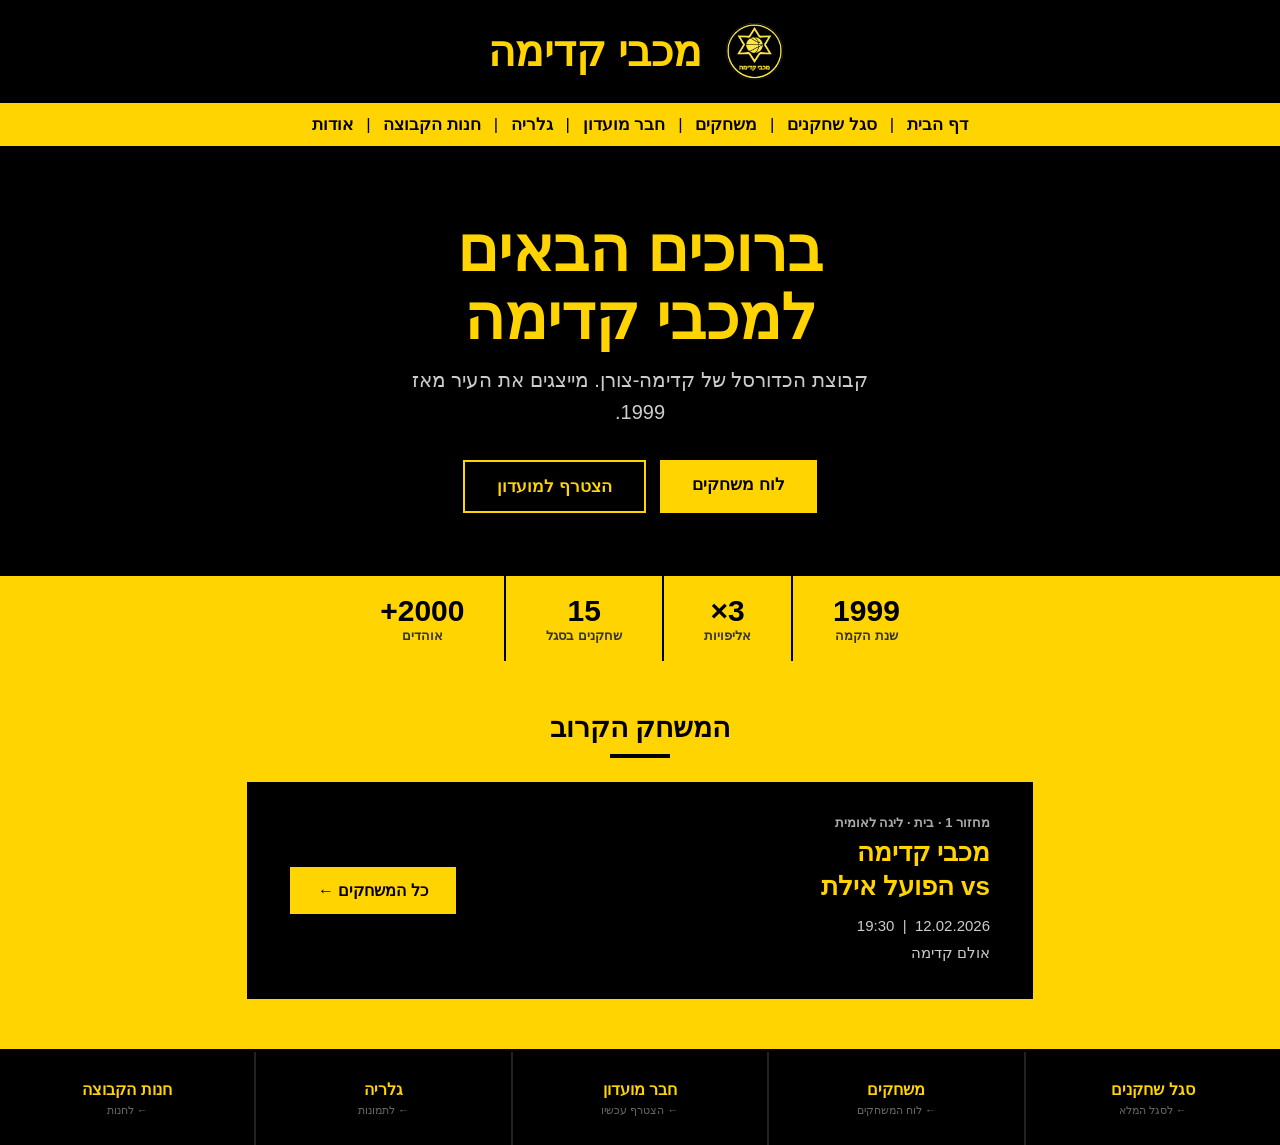
<file: index.html>
<!DOCTYPE html>
<html lang="he" dir="rtl">
<head>
    <meta charset="UTF-8">
    <title>מכבי קדימה</title>
    <link rel="stylesheet" href="style.css">
</head>
<body>

<div class="header">
    <img src="pictures/logo.png" class="logo" alt="לוגו מכבי קדימה">
    <span class="title">מכבי קדימה</span>
</div>

<div class="menu">
    <a href="index.html">דף הבית</a> |
    <a href="segel_players.html">סגל שחקנים</a> |
    <a href="fixtures.html">משחקים</a> |
    <a href="membership.html">חבר מועדון</a> |
    <a href="gallery.html">גלריה</a> |
    <a href="shop.html">חנות הקבוצה</a> |
    <a href="about.html" target="_self">אודות</a>
</div>

<main>

    <div class="home-hero">
        <h1>ברוכים הבאים<br>למכבי קדימה</h1>
        <p>קבוצת הכדורסל של קדימה-צורן. מייצגים את העיר מאז 1999.</p>
        <div class="cta-btns">
            <a href="fixtures.html" class="btn-primary">לוח משחקים</a>
            <a href="membership.html" class="btn-secondary">הצטרף למועדון</a>
        </div>
    </div>

    <div class="stats-bar">
        <div class="stat-item">
            <div class="n">1999</div>
            <div class="l">שנת הקמה</div>
        </div>
        <div class="stat-item">
            <div class="n">3×</div>
            <div class="l">אליפויות</div>
        </div>
        <div class="stat-item">
            <div class="n">15</div>
            <div class="l">שחקנים בסגל</div>
        </div>
        <div class="stat-item">
            <div class="n">2000+</div>
            <div class="l">אוהדים</div>
        </div>
    </div>

    <div class="section-title">המשחק הקרוב</div>

    <div class="next-match-wrap">
        <div>
            <div class="label">מחזור 1 · בית · ליגה לאומית</div>
            <div class="teams-big">מכבי קדימה<br>vs הפועל אילת</div>
            <div class="meta">
                12.02.2026 &nbsp;|&nbsp; 19:30<br>
                אולם קדימה
            </div>
        </div>
        <a href="fixtures.html" class="ticket-btn">כל המשחקים ←</a>
    </div>

</main>
<div class="quick-links">
    <a href="segel_players.html" class="qlink">סגל שחקנים<span class="qlink-arrow">← לסגל המלא</span></a>
    <a href="fixtures.html" class="qlink">משחקים<span class="qlink-arrow">← לוח המשחקים</span></a>
    <a href="membership.html" class="qlink">חבר מועדון<span class="qlink-arrow">← הצטרף עכשיו</span></a>
    <a href="gallery.html" class="qlink">גלריה<span class="qlink-arrow">← לתמונות</span></a>
    <a href="shop.html" class="qlink">חנות הקבוצה<span class="qlink-arrow">← לחנות</span></a>
</div>

</body>
</html>
</file>
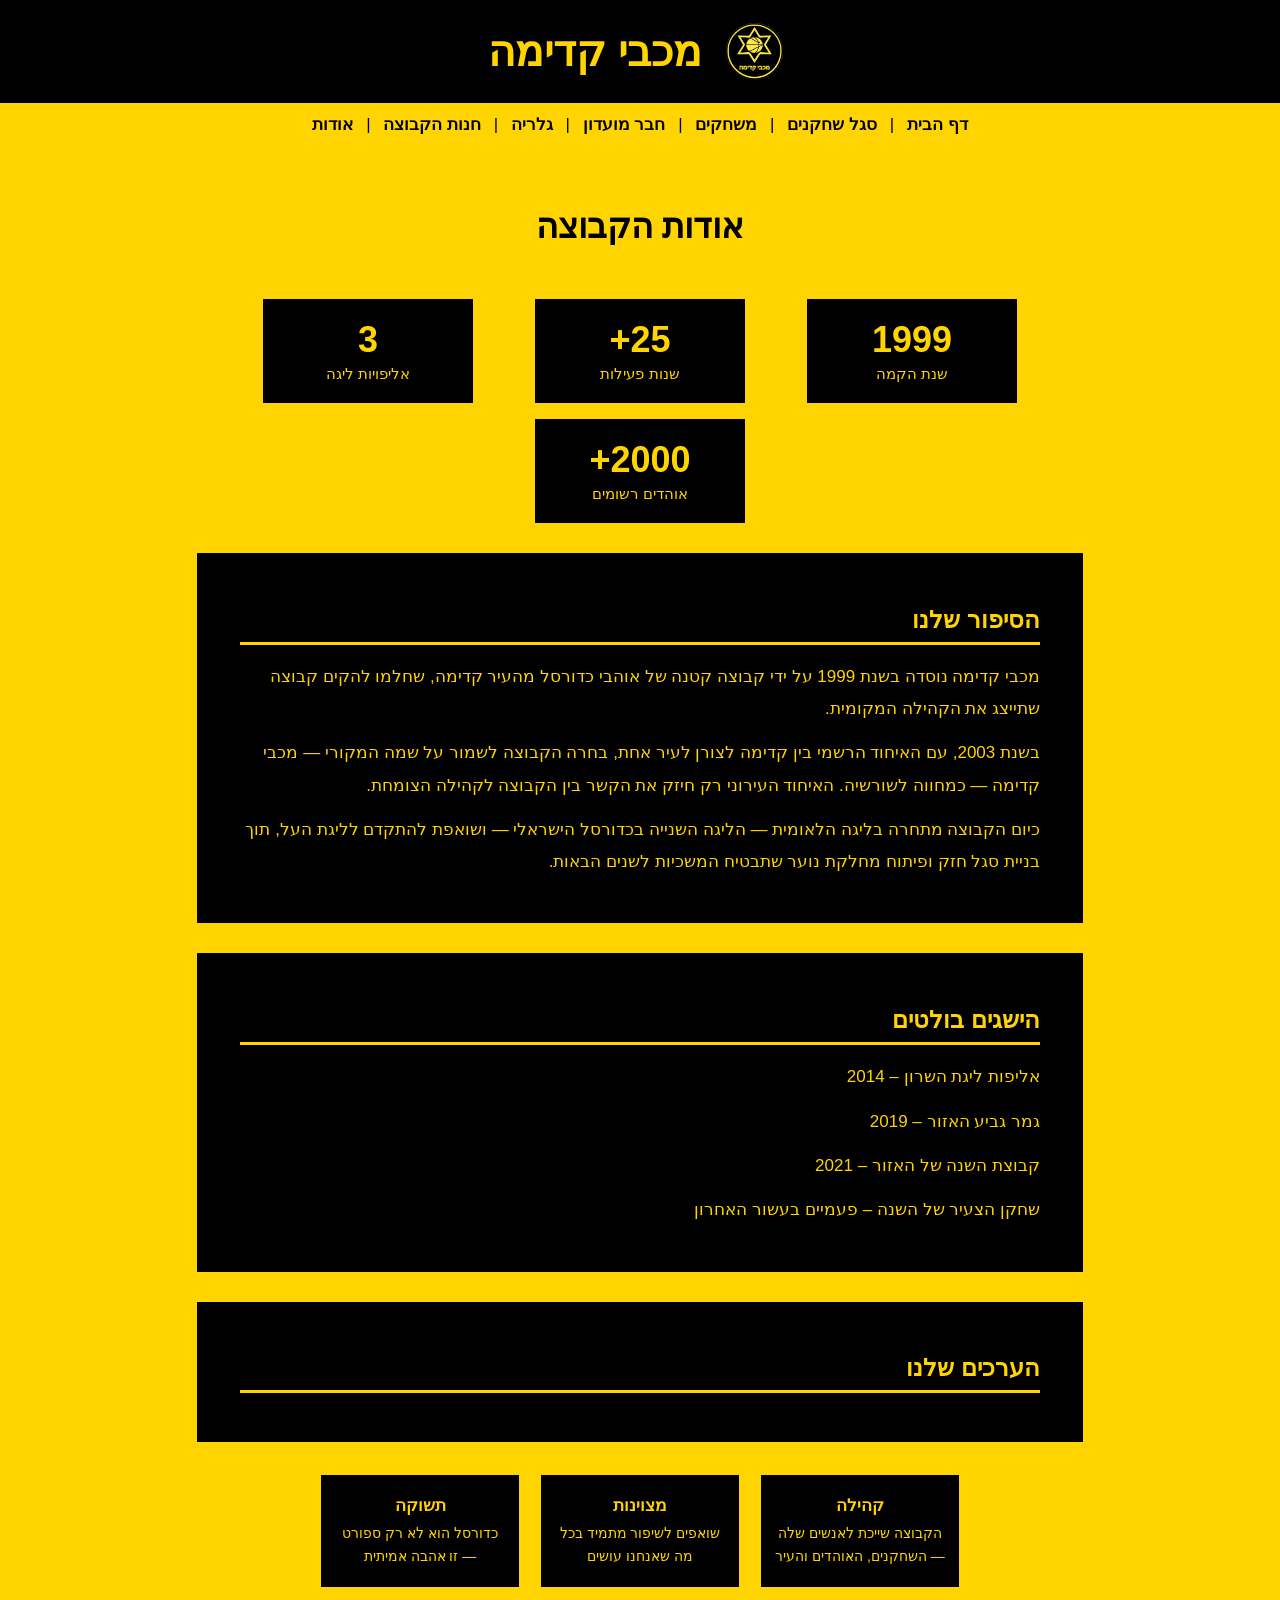
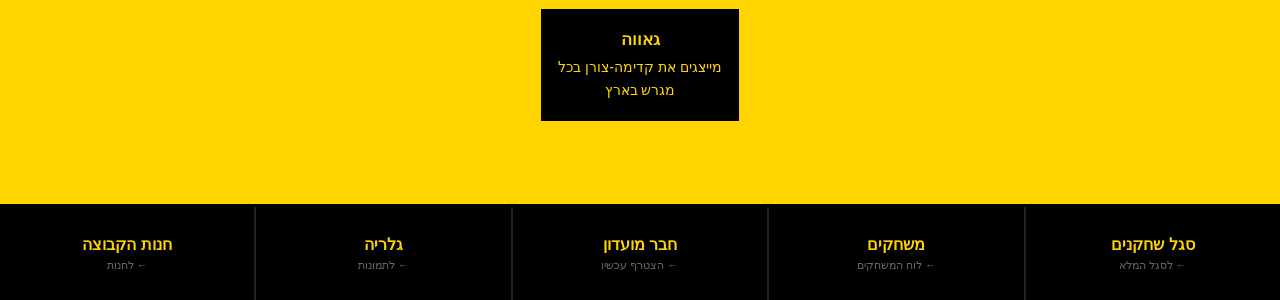
<file: about.html>
<!DOCTYPE html>
<html lang="he" dir="rtl">
<head>
    <meta charset="UTF-8">
    <title>מכבי קדימה - אודות</title>
    <link rel="stylesheet" href="style.css">
    <style>
        .about-wrap { background:#ffd400; padding:30px 0 40px; }
    </style>
</head>
<body>

<div class="header">
    <img src="pictures/logo.png" class="logo" alt="לוגו מכבי קדימה">
    <span class="title">מכבי קדימה</span>
</div>

<div class="menu">
    <a href="index.html">דף הבית</a> |
    <a href="segel_players.html">סגל שחקנים</a> |
    <a href="fixtures.html">משחקים</a> |
    <a href="membership.html">חבר מועדון</a> |
    <a href="gallery.html">גלריה</a> |
    <a href="shop.html">חנות הקבוצה</a> |
    <a href="about.html" target="_self">אודות</a>
</div>

<main>

    <div class="about-wrap">

        <h1 class="hero">אודות הקבוצה</h1>

        <div class="stats">
            <div class="stat"><div class="stat-num">1999</div><div class="stat-label">שנת הקמה</div></div>
            <div class="stat"><div class="stat-num">25+</div><div class="stat-label">שנות פעילות</div></div>
            <div class="stat"><div class="stat-num">3</div><div class="stat-label">אליפויות ליגה</div></div>
            <div class="stat"><div class="stat-num">2000+</div><div class="stat-label">אוהדים רשומים</div></div>
        </div>

        <div class="about-section">
            <h2>הסיפור שלנו</h2>
            <p>מכבי קדימה נוסדה בשנת 1999 על ידי קבוצה קטנה של אוהבי כדורסל מהעיר קדימה, שחלמו להקים קבוצה שתייצג את הקהילה המקומית.</p>
            <p>בשנת 2003, עם האיחוד הרשמי בין קדימה לצורן לעיר אחת, בחרה הקבוצה לשמור על שמה המקורי — מכבי קדימה — כמחווה לשורשיה. האיחוד העירוני רק חיזק את הקשר בין הקבוצה לקהילה הצומחת.</p>
            <p>כיום הקבוצה מתחרה בליגה הלאומית — הליגה השנייה בכדורסל הישראלי — ושואפת להתקדם לליגת העל, תוך בניית סגל חזק ופיתוח מחלקת נוער שתבטיח המשכיות לשנים הבאות.</p>
        </div>

        <div class="about-section">
            <h2>הישגים בולטים</h2>
            <p> אליפות ליגת השרון – 2014</p>
            <p> גמר גביע האזור – 2019</p>
            <p> קבוצת השנה של האזור – 2021</p>
            <p> שחקן הצעיר של השנה – פעמיים בעשור האחרון</p>
        </div>

        <div class="about-section">
            <h2>הערכים שלנו</h2>
        </div>

        <div class="values">
            <div class="value">
                <div class="value-title">קהילה</div>
                <div class="value-text">הקבוצה שייכת לאנשים שלה — השחקנים, האוהדים והעיר</div>
            </div>
            <div class="value">
                <div class="value-title">מצוינות</div>
                <div class="value-text">שואפים לשיפור מתמיד בכל מה שאנחנו עושים</div>
            </div>
            <div class="value">
                <div class="value-title">תשוקה</div>
                <div class="value-text">כדורסל הוא לא רק ספורט — זו אהבה אמיתית</div>
            </div>
            <div class="value">
                <div class="value-title">גאווה</div>
                <div class="value-text">מייצגים את קדימה-צורן בכל מגרש בארץ</div>
            </div>
        </div>

    </div>

</main>
<div class="quick-links">
    <a href="segel_players.html" class="qlink">סגל שחקנים<span class="qlink-arrow">← לסגל המלא</span></a>
    <a href="fixtures.html" class="qlink">משחקים<span class="qlink-arrow">← לוח המשחקים</span></a>
    <a href="membership.html" class="qlink">חבר מועדון<span class="qlink-arrow">← הצטרף עכשיו</span></a>
    <a href="gallery.html" class="qlink">גלריה<span class="qlink-arrow">← לתמונות</span></a>
    <a href="shop.html" class="qlink">חנות הקבוצה<span class="qlink-arrow">← לחנות</span></a>
</div>

</body>
</html>
</file>
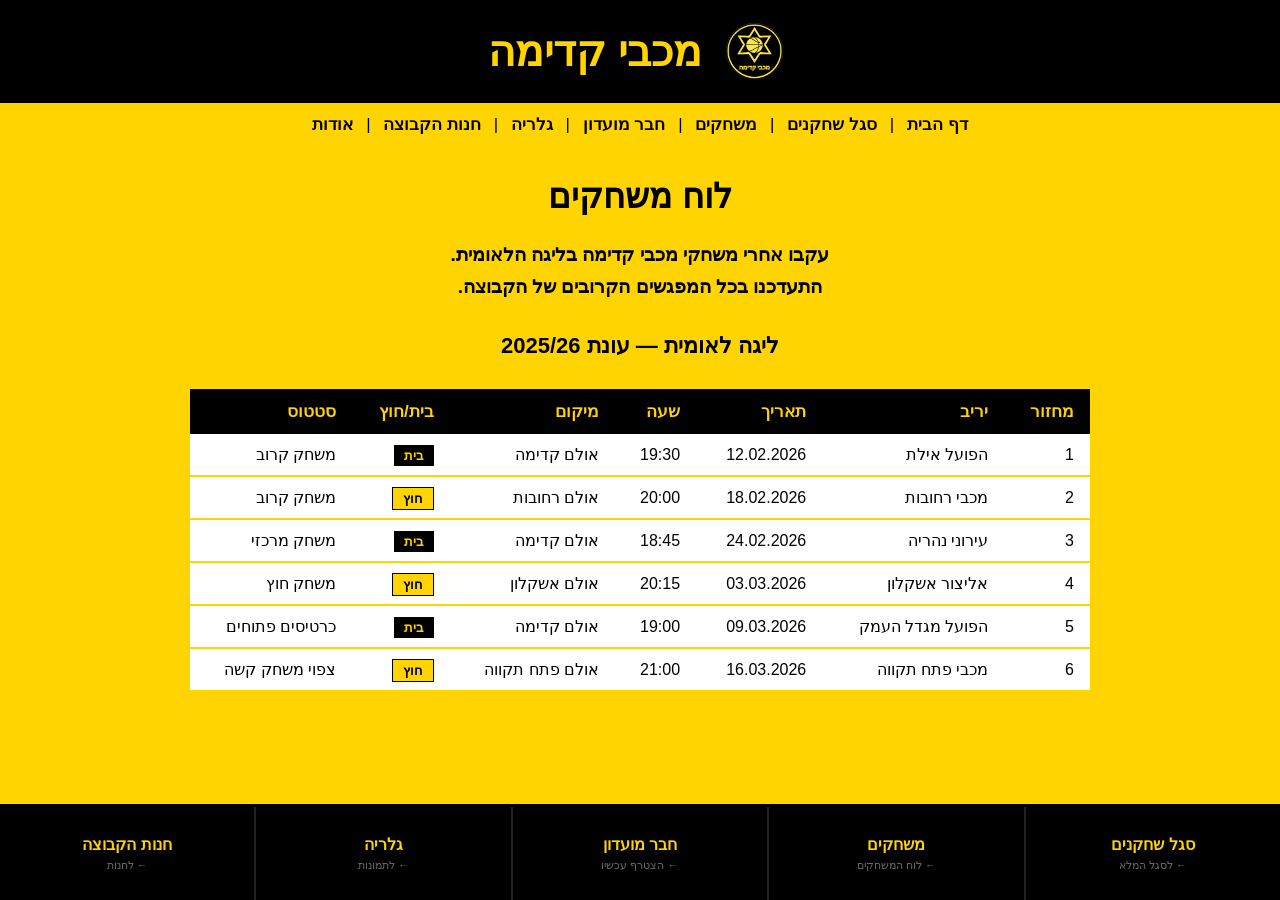
<file: fixtures.html>
<!DOCTYPE html>
<html lang="he" dir="rtl">
<head>
    <meta charset="UTF-8">
    <title>מכבי קדימה - משחקים</title>
    <link rel="stylesheet" href="style.css">
    <style>
        .fixtures-table {
            width: 90%;
            max-width: 900px;
            margin: 30px auto 50px;
            border-collapse: collapse;
            font-size: 16px;
            background: #fff;
        }
        .fixtures-table th {
            background: #000;
            color: #ffd400;
            padding: 12px 16px;
            text-align: right;
            font-size: 17px;
        }
        .fixtures-table td {
            padding: 11px 16px;
            border-bottom: 2px solid #ffd400;
            text-align: right;
        }
        .fixtures-table tr:hover td { background: #fffbe6; }
        .badge-home { background:#000; color:#ffd400; padding:3px 10px; font-weight:bold; font-size:13px; }
        .badge-away { background:#ffd400; color:#000; padding:3px 10px; font-weight:bold; font-size:13px; border:1px solid #000; }
    </style>
</head>
<body>

<div class="header">
    <img src="pictures/logo.png" class="logo" alt="לוגו מכבי קדימה">
    <span class="title">מכבי קדימה</span>
</div>

<div class="menu">
    <a href="index.html">דף הבית</a> |
    <a href="segel_players.html">סגל שחקנים</a> |
    <a href="fixtures.html">משחקים</a> |
    <a href="membership.html">חבר מועדון</a> |
    <a href="gallery.html">גלריה</a> |
    <a href="shop.html">חנות הקבוצה</a> |
    <a href="about.html" target="_self">אודות</a>
</div>

<main>

    <h1 class="hero">לוח משחקים</h1>

    <p class="subtext">
        עקבו אחרי משחקי מכבי קדימה בליגה הלאומית.<br>
        התעדכנו בכל המפגשים הקרובים של הקבוצה.
    </p>

    <h2 style="text-align:center; margin-top:30px; font-size:22px;">ליגה לאומית — עונת 2025/26</h2>

    <table class="fixtures-table">
        <tr>
            <th>מחזור</th>
            <th>יריב</th>
            <th>תאריך</th>
            <th>שעה</th>
            <th>מיקום</th>
            <th>בית/חוץ</th>
            <th>סטטוס</th>
        </tr>
        <tr>
            <td>1</td>
            <td>הפועל אילת</td>
            <td>12.02.2026</td>
            <td>19:30</td>
            <td>אולם קדימה</td>
            <td><span class="badge-home">בית</span></td>
            <td>משחק קרוב</td>
        </tr>
        <tr>
            <td>2</td>
            <td>מכבי רחובות</td>
            <td>18.02.2026</td>
            <td>20:00</td>
            <td>אולם רחובות</td>
            <td><span class="badge-away">חוץ</span></td>
            <td>משחק קרוב</td>
        </tr>
        <tr>
            <td>3</td>
            <td>עירוני נהריה</td>
            <td>24.02.2026</td>
            <td>18:45</td>
            <td>אולם קדימה</td>
            <td><span class="badge-home">בית</span></td>
            <td>משחק מרכזי</td>
        </tr>
        <tr>
            <td>4</td>
            <td>אליצור אשקלון</td>
            <td>03.03.2026</td>
            <td>20:15</td>
            <td>אולם אשקלון</td>
            <td><span class="badge-away">חוץ</span></td>
            <td>משחק חוץ</td>
        </tr>
        <tr>
            <td>5</td>
            <td>הפועל מגדל העמק</td>
            <td>09.03.2026</td>
            <td>19:00</td>
            <td>אולם קדימה</td>
            <td><span class="badge-home">בית</span></td>
            <td>כרטיסים פתוחים</td>
        </tr>
        <tr>
            <td>6</td>
            <td>מכבי פתח תקווה</td>
            <td>16.03.2026</td>
            <td>21:00</td>
            <td>אולם פתח תקווה</td>
            <td><span class="badge-away">חוץ</span></td>
            <td>צפוי משחק קשה</td>
        </tr>
    </table>

</main>
<div class="quick-links">
    <a href="segel_players.html" class="qlink">סגל שחקנים<span class="qlink-arrow">← לסגל המלא</span></a>
    <a href="fixtures.html" class="qlink">משחקים<span class="qlink-arrow">← לוח המשחקים</span></a>
    <a href="membership.html" class="qlink">חבר מועדון<span class="qlink-arrow">← הצטרף עכשיו</span></a>
    <a href="gallery.html" class="qlink">גלריה<span class="qlink-arrow">← לתמונות</span></a>
    <a href="shop.html" class="qlink">חנות הקבוצה<span class="qlink-arrow">← לחנות</span></a>
</div>

</body>
</html>
</file>
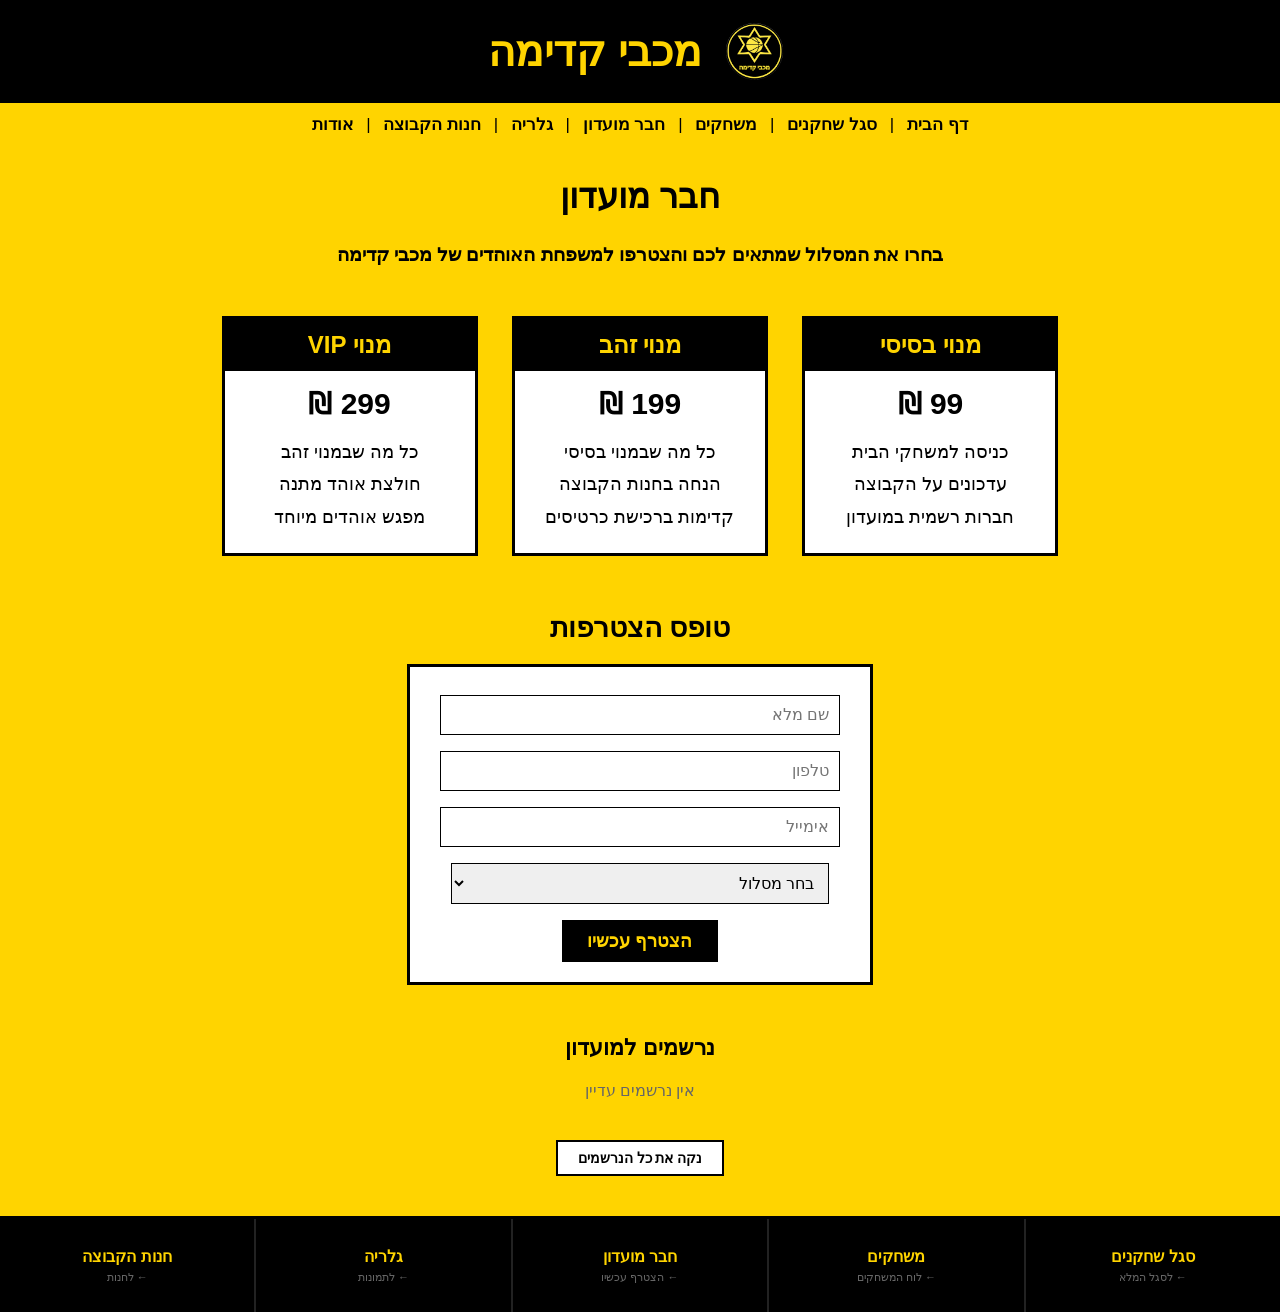
<file: membership.html>
<!DOCTYPE html>
<html lang="he" dir="rtl">
<head>
    <meta charset="UTF-8">
    <title>מכבי קדימה - חבר מועדון</title>
    <link rel="stylesheet" href="style.css">
    <style>
        .members-table {
            width: 90%;
            max-width: 800px;
            margin: 40px auto 20px;
            border-collapse: collapse;
            font-size: 15px;
            background: #fff;
        }
        .members-table th {
            background: #000;
            color: #ffd400;
            padding: 10px 14px;
            text-align: right;
        }
        .members-table td {
            padding: 9px 14px;
            border-bottom: 1px solid #ddd;
            text-align: right;
        }
        .members-table tr:hover td { background: #fffbe6; }
        .members-title {
            text-align: center;
            font-size: 22px;
            font-weight: bold;
            margin-top: 40px;
        }
        .clear-btn {
            display: block;
            margin: 10px auto 40px;
            background: #fff;
            border: 2px solid #000;
            padding: 8px 20px;
            font-size: 14px;
            cursor: pointer;
            font-weight: bold;
        }
        .clear-btn:hover { background: #ffd400; }
        .no-members {
            text-align: center;
            font-size: 16px;
            color: #666;
            margin: 20px 0 40px;
        }
    </style>
</head>
<body>

<div class="header">
    <img src="pictures/logo.png" class="logo" alt="לוגו מכבי קדימה">
    <span class="title">מכבי קדימה</span>
</div>

<div class="menu">
    <a href="index.html">דף הבית</a> |
    <a href="segel_players.html">סגל שחקנים</a> |
    <a href="fixtures.html">משחקים</a> |
    <a href="membership.html">חבר מועדון</a> |
    <a href="gallery.html">גלריה</a> |
    <a href="shop.html">חנות הקבוצה</a> |
    <a href="about.html" target="_self">אודות</a>
</div>

<main>

    <h1 class="hero">חבר מועדון</h1>

    <p class="subtext">
        בחרו את המסלול שמתאים לכם והצטרפו למשפחת האוהדים של מכבי קדימה
    </p>

    <div class="plans">
        <div class="plan">
            <div class="plan-title">מנוי בסיסי</div>
            <div class="plan-price">99 ₪</div>
            <div class="plan-text">
                כניסה למשחקי הבית<br>
                עדכונים על הקבוצה<br>
                חברות רשמית במועדון
            </div>
        </div>
        <div class="plan">
            <div class="plan-title">מנוי זהב</div>
            <div class="plan-price">199 ₪</div>
            <div class="plan-text">
                כל מה שבמנוי בסיסי<br>
                הנחה בחנות הקבוצה<br>
                קדימות ברכישת כרטיסים
            </div>
        </div>
        <div class="plan">
            <div class="plan-title">מנוי VIP</div>
            <div class="plan-price">299 ₪</div>
            <div class="plan-text">
                כל מה שבמנוי זהב<br>
                חולצת אוהד מתנה<br>
                מפגש אוהדים מיוחד
            </div>
        </div>
    </div>

    <div class="form-title">טופס הצטרפות</div>

    <div class="join-form">
        <input type="text" id="fullName" placeholder="שם מלא">
        <input type="number" id="phone" pattern ="[0-9]{3} - [0-9]{7}" placeholder="טלפון"> 
        <input type="text" id="email" placeholder="אימייל">
        <select id="planType">
            <option value="">בחר מסלול</option>
            <option>מנוי בסיסי</option>
            <option>מנוי זהב</option>
            <option>מנוי VIP</option>
        </select>
        <button onclick="joinClub()">הצטרף עכשיו</button>
    </div>

    <div class="members-title">נרשמים למועדון</div>
    <div id="membersArea"></div>
    <button class="clear-btn" onclick="clearMembers()">נקה את כל הנרשמים</button>

    <script>
        function validateEmail(email) {
            var atIndex = email.indexOf("@");
            var dotIndex = email.lastIndexOf(".");
            return atIndex > 0 && dotIndex > atIndex + 1 && dotIndex < email.length - 1;
        }

        function joinClub() {
            var name = document.getElementById("fullName").value;
            var phone = document.getElementById("phone").value;
            var email = document.getElementById("email").value;
            var plan = document.getElementById("planType").value;

            if (!name || !phone || !email || !plan) {
                alert("יש למלא את כל השדות");
                return;
            
            }
            if (!validateEmail(email)) {
                alert("כתובת האימייל אינה תקינה");
                return;
            }
            if (phone.length < 9) {
                alert("מספר הטלפון אינו תקין");
                return;
            }

            var members = getMembers();
            members.push({ name: name, phone: phone, email: email, plan: plan });
            localStorage.setItem("members", JSON.stringify(members));

            alert("תודה " + name + "! נרשמת למסלול " + plan);

            document.getElementById("fullName").value = "";
            document.getElementById("phone").value = "";
            document.getElementById("email").value = "";
            document.getElementById("planType").value = "";

            showMembers();
        }

        function getMembers() {
            var data = localStorage.getItem("members");
            if (data) {
                return JSON.parse(data);
            }
            return [];
        }

        function showMembers() {
            var members = getMembers();
            var area = document.getElementById("membersArea");

            if (members.length === 0) {
                area.innerHTML = '<p class="no-members">אין נרשמים עדיין</p>';
                return;
            }

            var html = '<table class="members-table"><tr><th>#</th><th>שם</th><th>טלפון</th><th>אימייל</th><th>מסלול</th></tr>';
            for (var i = 0; i < members.length; i++) {
                html += '<tr>';
                html += '<td>' + (i + 1) + '</td>';
                html += '<td>' + members[i].name + '</td>';
                html += '<td>' + members[i].phone + '</td>';
                html += '<td>' + members[i].email + '</td>';
                html += '<td>' + members[i].plan + '</td>';
                html += '</tr>';
            }
            html += '</table>';
            area.innerHTML = html;
        }

        function clearMembers() {
            if (confirm("למחוק את כל הנרשמים?")) {
                localStorage.removeItem("members");
                showMembers();
            }
        }

        showMembers();
    </script>

</main>
<div class="quick-links">
    <a href="segel_players.html" class="qlink">סגל שחקנים<span class="qlink-arrow">← לסגל המלא</span></a>
    <a href="fixtures.html" class="qlink">משחקים<span class="qlink-arrow">← לוח המשחקים</span></a>
    <a href="membership.html" class="qlink">חבר מועדון<span class="qlink-arrow">← הצטרף עכשיו</span></a>
    <a href="gallery.html" class="qlink">גלריה<span class="qlink-arrow">← לתמונות</span></a>
    <a href="shop.html" class="qlink">חנות הקבוצה<span class="qlink-arrow">← לחנות</span></a>
</div>

</body>
</html>
</file>
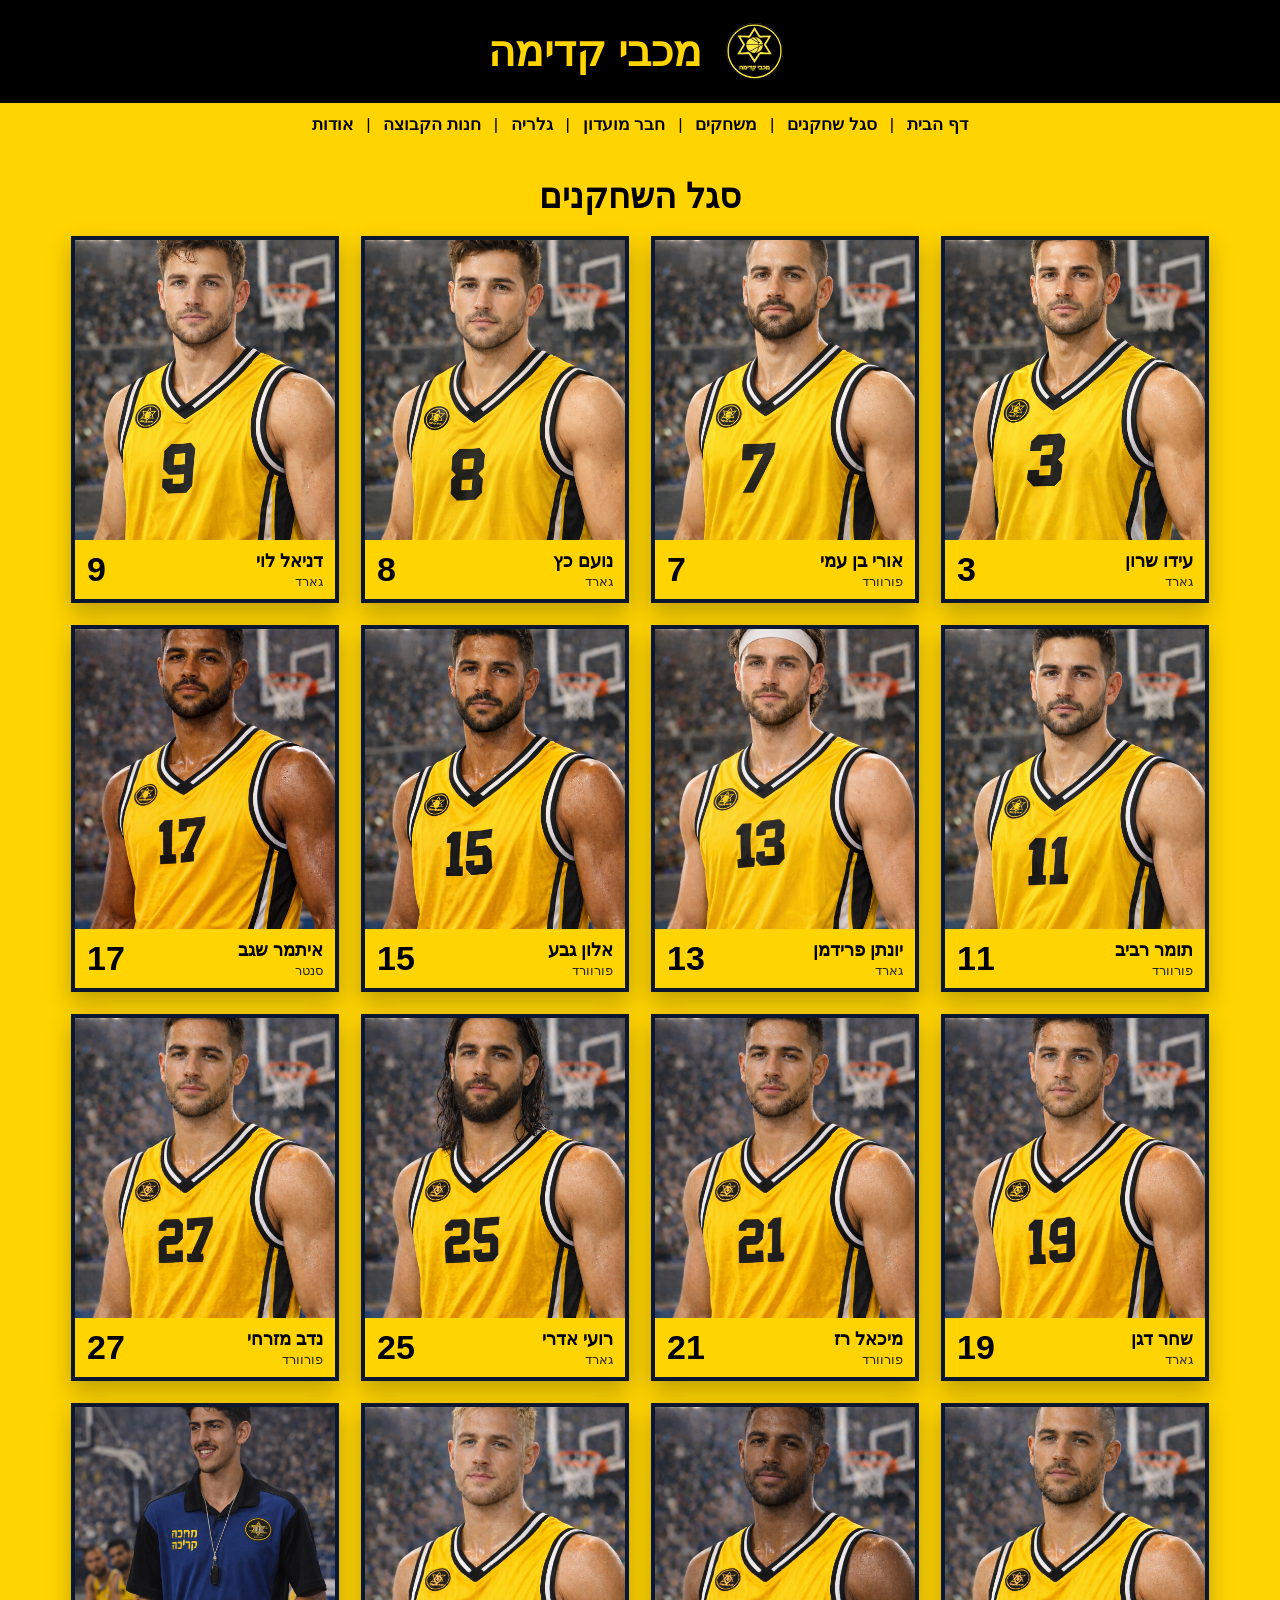
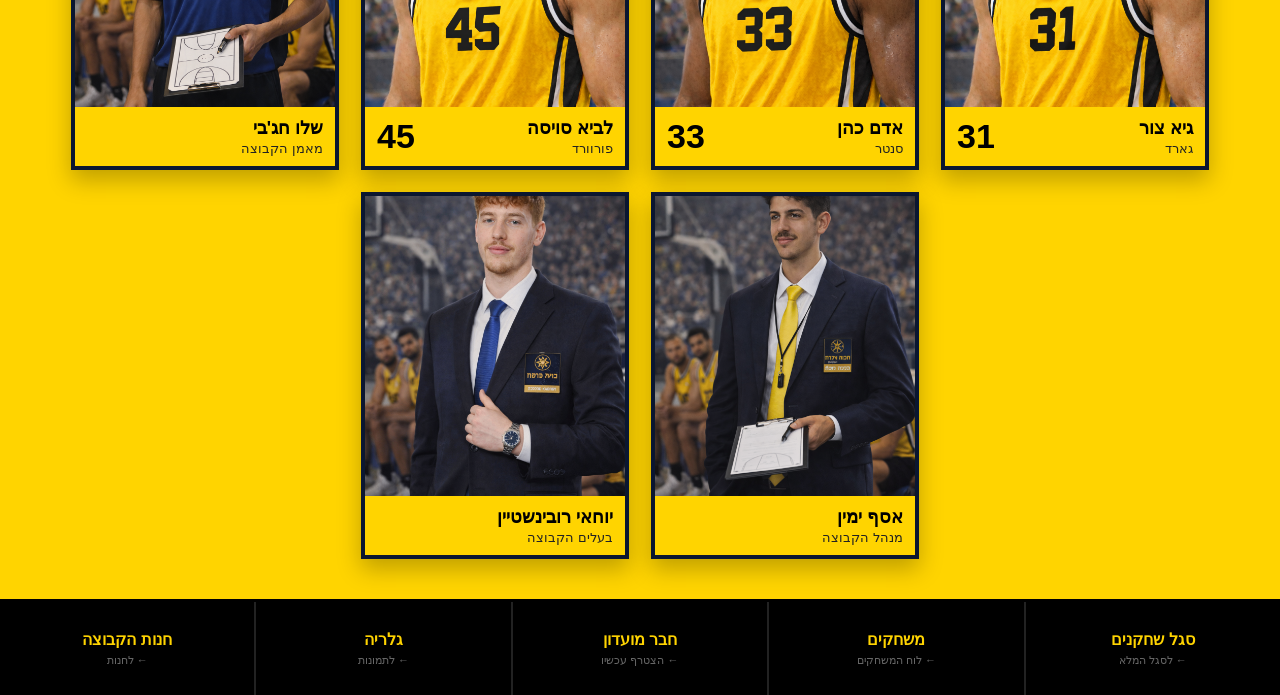
<file: segel_players.html>
<!DOCTYPE html>
<html lang="he" dir="rtl">
<head>
    <meta charset="UTF-8">
    <title>מכבי קדימה - סגל השחקנים</title>
    <link rel="stylesheet" href="style.css">
</head>
<body>

<div class="header">
    <img src="pictures/logo.png" class="logo" alt="לוגו מכבי קדימה">
    <span class="title">מכבי קדימה</span>
</div>

<div class="menu">
    <a href="index.html">דף הבית</a> |
    <a href="segel_players.html">סגל שחקנים</a> |
    <a href="fixtures.html">משחקים</a> |
    <a href="membership.html">חבר מועדון</a> |
    <a href="gallery.html">גלריה</a> |
    <a href="shop.html">חנות הקבוצה</a> |
    <a href="about.html" target="_self">אודות</a>
</div>

<main>

    <div class="hero">סגל השחקנים</div>

    <div class="wrap">
        <div id="players" class="grid"></div>
    </div>

    <script>
        var players = [
            {num:3,  name:"עידו שרון",          pos:"גארד",      img:"players/Ido_Sharon_3.png"},
            {num:7,  name:"אורי בן עמי",         pos:"פורוורד",   img:"players/ori_ben_ami_7.png"},
            {num:8,  name:"נועם כץ",             pos:"גארד",      img:"players/Noam_Katz_8.png"},
            {num:9,  name:"דניאל לוי",           pos:"גארד",      img:"players/daniel_levi_9.png"},
            {num:11, name:"תומר רביב",           pos:"פורוורד",   img:"players/tomer_raviv_11.png"},
            {num:13, name:"יונתן פרידמן",        pos:"גארד",      img:"players/yonatan_fridman_13.png"},
            {num:15, name:"אלון גבע",            pos:"פורוורד",   img:"players/Alon_geva_15.png"},
            {num:17, name:"איתמר שגב",           pos:"סנטר",      img:"players/itamar_segev_17.png"},
            {num:19, name:"שחר דגן",             pos:"גארד",      img:"players/shahar_dagan_19.png"},
            {num:21, name:"מיכאל רז",            pos:"פורוורד",   img:"players/michael_raz_21.png"},
            {num:25, name:"רועי אדרי",           pos:"גארד",      img:"players/roei_edri_25.png"},
            {num:27, name:"נדב מזרחי",           pos:"פורוורד",   img:"players/nadav_mizrahi_27.png"},
            {num:31, name:"גיא צור",             pos:"גארד",      img:"players/guy_tzor_31.png"},
            {num:33, name:"אדם כהן",             pos:"סנטר",      img:"players/adam_cohen_33.png"},
            {num:45, name:"לביא סויסה",          pos:"פורוורד",   img:"players/levie_swisa_45.png"},
            {num:"", name:"שלו חג'בי",           pos:"מאמן הקבוצה", img:"players/shalev_hajbi_manager.png"},
            {num:"", name:"אסף ימין",            pos:"מנהל הקבוצה", img:"players/asaf.png"},
            {num:"", name:"יוחאי רובינשטיין",    pos:"בעלים הקבוצה", img:"players/yohai_ceo_.png"}
            
        ];

        var html = "";
        for (var i = 0; i < players.length; i++) {
            var p = players[i];
            html += '<div class="card">'
                + '<img class="photo" src="' + p.img + '" alt="">'
                + '<div class="bar">'
                + '<div><div class="name">' + p.name + '</div><div class="pos">' + p.pos + '</div></div>'
                + '<div class="num">' + p.num + '</div>'
                + '</div></div>';
        }
        document.getElementById("players").innerHTML = html;
    </script>

</main>
<div class="quick-links">
    <a href="segel_players.html" class="qlink">סגל שחקנים<span class="qlink-arrow">← לסגל המלא</span></a>
    <a href="fixtures.html" class="qlink">משחקים<span class="qlink-arrow">← לוח המשחקים</span></a>
    <a href="membership.html" class="qlink">חבר מועדון<span class="qlink-arrow">← הצטרף עכשיו</span></a>
    <a href="gallery.html" class="qlink">גלריה<span class="qlink-arrow">← לתמונות</span></a>
    <a href="shop.html" class="qlink">חנות הקבוצה<span class="qlink-arrow">← לחנות</span></a>
</div>

</body>
</html>
</file>
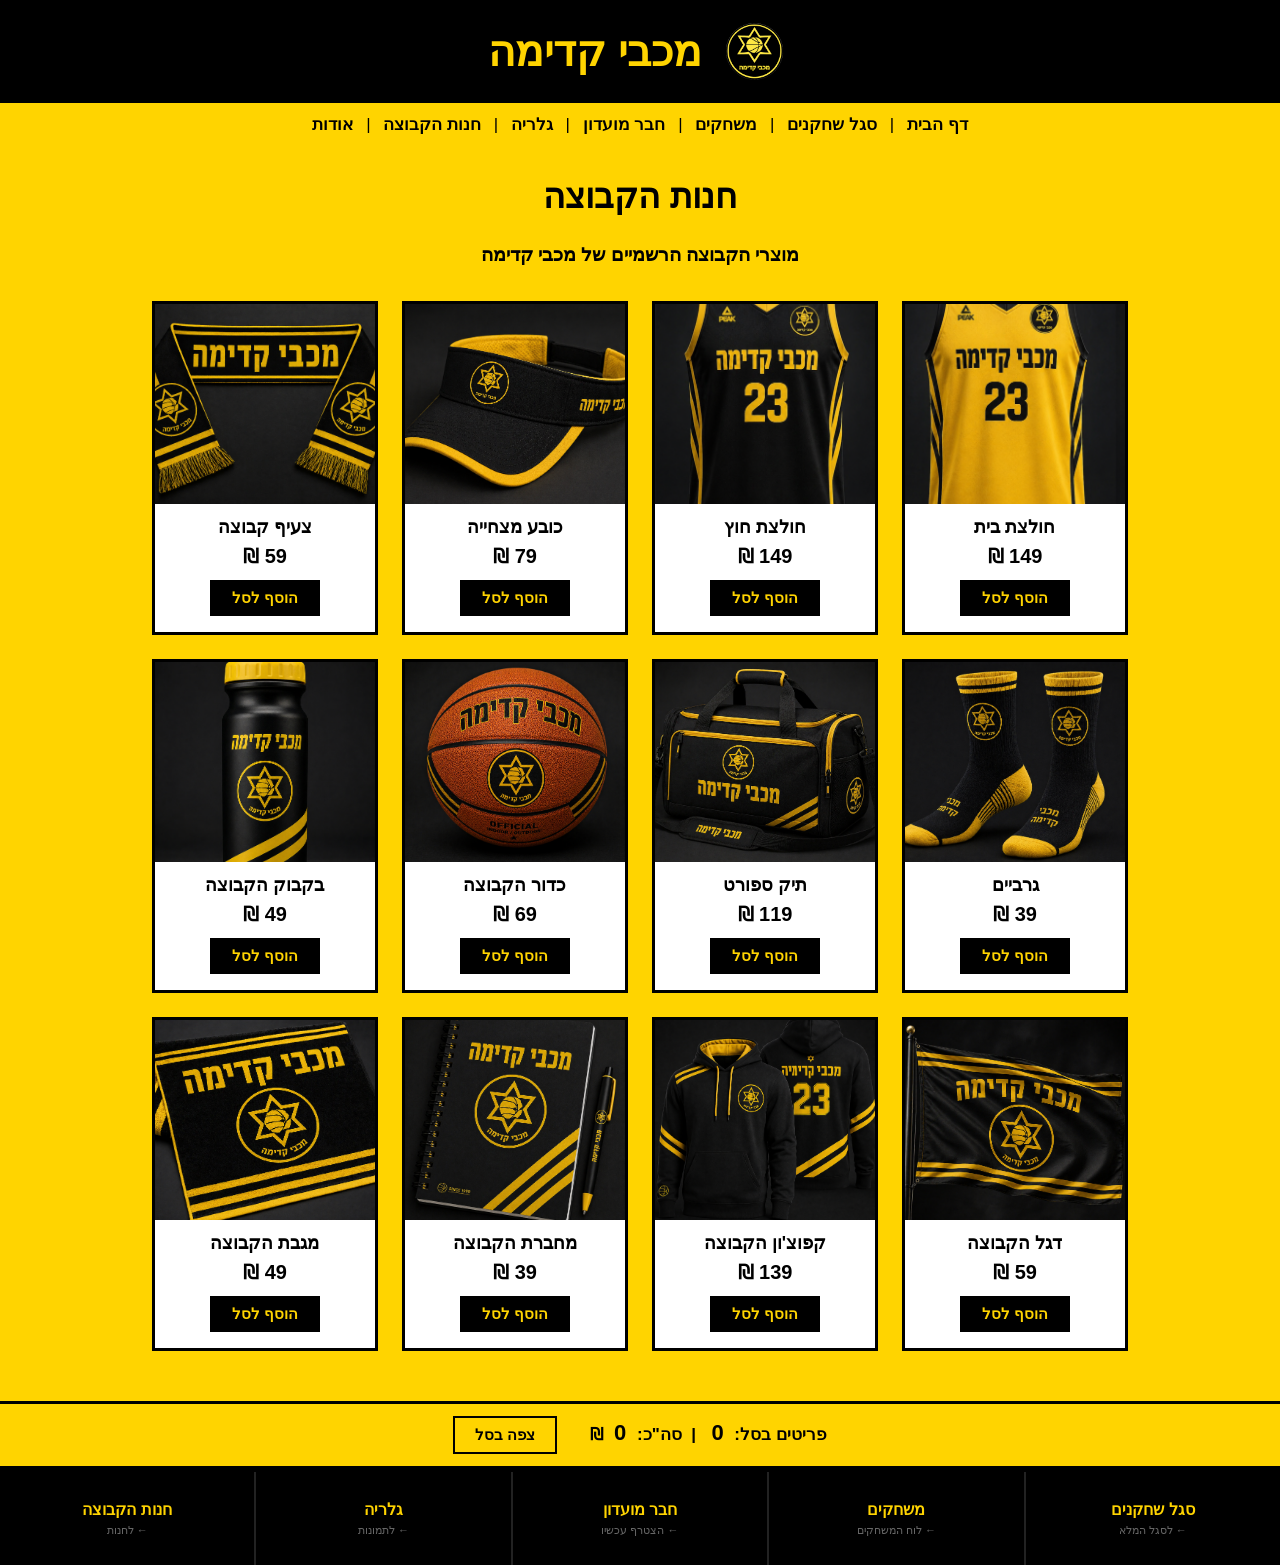
<file: shop.html>
<!DOCTYPE html>
<html lang="he" dir="rtl">
<head>
    <meta charset="UTF-8">
    <title>מכבי קדימה - חנות הקבוצה</title>
    <link rel="stylesheet" href="style.css">
</head>
<body>

<div class="header">
    <img src="pictures/logo.png" class="logo" alt="לוגו מכבי קדימה">
    <span class="title">מכבי קדימה</span>
</div>

<div class="menu">
    <a href="index.html">דף הבית</a> |
    <a href="segel_players.html">סגל שחקנים</a> |
    <a href="fixtures.html">משחקים</a> |
    <a href="membership.html">חבר מועדון</a> |
    <a href="gallery.html">גלריה</a> |
    <a href="shop.html">חנות הקבוצה</a> |
    <a href="about.html" target="_self">אודות</a>
</div>

<main>

    <h1 class="hero">חנות הקבוצה</h1>
    <p class="subtext">מוצרי הקבוצה הרשמיים של מכבי קדימה</p>

    <div class="products" id="products"></div>

    <div class="cart-bar">
         פריטים בסל: <span id="cart-count">0</span>
        &nbsp;|&nbsp; סה"כ: <span id="cart-total">0</span> ₪
        &nbsp;&nbsp;
        <button class="cart-toggle" onclick="toggleCart()">צפה בסל</button>
    </div>

    <div class="cart-summary" id="cart-summary">
        <h3>הסל שלי</h3>
        <div id="cart-items"></div>
        <div class="cart-total" id="cart-total-summary"></div>
        <button class="cart-clear" onclick="clearCart()">רוקן סל</button>
    </div>

    <script>
        var items = [
            {name: "חולצת בית",    price: 149, img: "pictures/shop_home_shirt.png"},
            {name: "חולצת חוץ",    price: 149, img: "pictures/shop_away_shirt.png"},
            {name: "כובע מצחייה",  price:  79, img: "pictures/shop_cap.png"},
            {name: "צעיף קבוצה",   price:  59, img: "pictures/shop_scarf.png"},
            {name: "גרביים",       price:  39, img: "pictures/shop_socks.png"},
            {name: "תיק ספורט",    price: 119, img: "pictures/shop_bag.png"},
            {name: "כדור הקבוצה",    price: 69, img: "pictures/shop_ball.png"},
            {name: "בקבוק הקבוצה",    price: 49, img: "pictures/shop_bottle.png"},
            {name: "דגל הקבוצה",    price: 59, img: "pictures/shop_flag.png"},
            {name: "קפוצ'ון הקבוצה",    price: 139, img: "pictures/shop_hoodie.png"},
            {name: "מחברת הקבוצה",    price: 39, img: "pictures/shop_notebook.png"},
            {name: "מגבת הקבוצה",    price: 49, img: "pictures/shop_towel.png"}
        ];

        var cart = [];

        var html = "";
        for (var i = 0; i < items.length; i++) {
            var item = items[i];
            html += '<div class="product">'
                + '<img src="' + item.img + '" alt="' + item.name + '">'
                + '<div class="product-name">' + item.name + '</div>'
                + '<div class="product-price">' + item.price + ' ₪</div>'
                + '<button onclick="addToCart(' + i + ')">הוסף לסל</button>'
                + '</div>';
        }
        document.getElementById("products").innerHTML = html;

        function addToCart(index) {
            cart.push(items[index]);
            updateCart();
        }

        function updateCart() {
            var count = cart.length;
            var total = 0;
            for (var i = 0; i < cart.length; i++) {
                total += cart[i].price;
            }
            document.getElementById("cart-count").innerText = count;
            document.getElementById("cart-total").innerText = total;

            var itemsHtml = "";
            for (var i = 0; i < cart.length; i++) {
                itemsHtml += '<div class="cart-item"><span>' + cart[i].name + '</span><span>' + cart[i].price + ' ₪</span></div>';
            }
            document.getElementById("cart-items").innerHTML = itemsHtml || '<p>הסל ריק</p>';
            document.getElementById("cart-total-summary").innerText = 'סה"כ לתשלום: ' + total + ' ₪';
        }

        function toggleCart() {
            var summary = document.getElementById("cart-summary");
            summary.style.display = summary.style.display === "block" ? "none" : "block";
        }

        function clearCart() {
            cart = [];
            updateCart();
            document.getElementById("cart-summary").style.display = "none";
        }
    </script>

</main>

<div class="quick-links">
    <a href="segel_players.html" class="qlink">סגל שחקנים<span class="qlink-arrow">← לסגל המלא</span></a>
    <a href="fixtures.html" class="qlink">משחקים<span class="qlink-arrow">← לוח המשחקים</span></a>
    <a href="membership.html" class="qlink">חבר מועדון<span class="qlink-arrow">← הצטרף עכשיו</span></a>
    <a href="gallery.html" class="qlink">גלריה<span class="qlink-arrow">← לתמונות</span></a>
    <a href="shop.html" class="qlink">חנות הקבוצה<span class="qlink-arrow">← לחנות</span></a>
</div>

</body>
</html>
</file>
<file: style.css>
/* ===== GLOBAL ===== */
body { margin:0; font-family:Arial; background:#ffd400; min-height:100vh; display:flex; flex-direction:column; }
main { flex:1; }

/* ===== HEADER & MENU ===== */
.header { background:#000; text-align:center; padding:14px 0; margin:0; }
.logo { width:75px; vertical-align:middle; }
.title { color:#ffd400; font-size:42px; font-weight:bold; vertical-align:middle; margin-right:10px; display:inline-block; }
.menu { background:#ffd400; text-align:center; padding:11px 0; font-size:17px; margin:0; }
.menu a { color:#000; text-decoration:none; font-weight:bold; margin:0 8px; }
.menu a:hover { text-decoration:underline; }

/* ===== TYPOGRAPHY ===== */
.hero { text-align:center; font-size:34px; font-weight:bold; margin-top:30px; color:#000; }
.welcome { text-align:center; margin:28px 0 10px; font-size:34px; font-weight:bold; color:#000; }
.landing-text { text-align:center; width:70%; margin:0 auto; font-size:20px; font-weight:bold; line-height:1.7; color:#000; }
.subtext { text-align:center; font-size:19px; font-weight:bold; width:75%; margin:12px auto 0; line-height:1.7; }

/* ===== MATCHES ===== */
.matches { text-align:center; margin:30px 0 40px; }
.match { display:inline-block; vertical-align:top; width:260px; background:#fff; border:3px solid #000; margin:14px; padding:18px; font-size:16px; line-height:1.8; }
.match-title { font-size:22px; font-weight:bold; margin:0 0 10px; }
.teams { font-size:18px; font-weight:bold; margin-bottom:12px; }
.status { font-weight:bold; margin-top:10px; }

/* ===== GALLERY ===== */
.gallery { display:grid; grid-template-columns:repeat(3,1fr); gap:20px; width:800px; margin:40px auto; }
.gallery img { width:100%; height:200px; object-fit:cover; border:3px solid #000; transition:transform 0.3s; }
.gallery img:hover { transform:scale(1.05); }

/* ===== MEMBERSHIP ===== */
.plans { text-align:center; margin-top:30px; }
.plan { display:inline-block; width:250px; background:#fff; border:3px solid #000; margin:15px; vertical-align:top; text-align:center; }
.plan-title { background:#000; color:#ffd400; font-size:24px; font-weight:bold; padding:12px 0; }
.plan-price { font-size:30px; font-weight:bold; margin:15px 0; }
.plan-text { font-size:18px; line-height:1.8; padding:0 15px 20px; }
.form-title { text-align:center; font-size:28px; font-weight:bold; margin-top:40px; }
.join-form { width:420px; margin:20px auto 50px; background:#fff; border:3px solid #000; padding:20px; text-align:center; }
.join-form input, .join-form select { width:90%; padding:10px; margin:8px 0; font-size:16px; border:1px solid #000; }
.join-form button { background:#000; color:#ffd400; border:none; padding:10px 25px; font-size:18px; font-weight:bold; cursor:pointer; margin-top:8px; }

/* ===== PLAYERS ===== */
.wrap { max-width:1200px; margin:0 auto; padding:20px 14px 40px; }
.grid { display:flex; flex-wrap:wrap; gap:22px; justify-content:center; }
.card { width:260px; background:#fff; border:4px solid #0b1730; box-shadow:0 10px 22px rgba(0,0,0,0.25); }
.photo { width:100%; height:300px; object-fit:cover; display:block; background:#eee; }
.bar { background:#ffd400; display:flex; align-items:center; justify-content:space-between; padding:10px 12px; gap:10px; }
.name { font-weight:bold; font-size:18px; color:#000; }
.pos { font-size:13px; color:#222; margin-top:2px; }
.num { font-size:34px; font-weight:bold; color:#000; min-width:44px; text-align:left; }

/* ===== SHOP ===== */
.products { display:flex; flex-wrap:wrap; justify-content:center; gap:24px; margin:30px auto 50px; max-width:1100px; padding:0 16px; }
.product { background:#fff; border:3px solid #000; width:220px; text-align:center; padding-bottom:16px; }
.product img { width:100%; height:200px; object-fit:cover; display:block; background:#eee; }
.product-name { font-size:18px; font-weight:bold; margin:12px 0 6px; }
.product-price { font-size:20px; font-weight:bold; margin-bottom:12px; }
.product button { background:#000; color:#ffd400; border:none; padding:9px 22px; font-size:15px; font-weight:bold; cursor:pointer; }
.product button:hover { background:#333; }

/* ===== ABOUT ===== */
.about-section { max-width:800px; margin:30px auto; background:#000; border:3px solid #000; padding:30px 40px; color:#ffd400; }
.about-section h2 { font-size:24px; font-weight:bold; border-bottom:3px solid #ffd400; padding-bottom:8px; margin-bottom:16px; color:#ffd400; }
.about-section p { font-size:17px; line-height:1.9; margin:0 0 12px; color:#ffd400; }
.stats { display:flex; justify-content:space-around; flex-wrap:wrap; gap:16px; margin:0 auto 20px; max-width:800px; text-align:center; padding-top:30px; }
.stat { background:#000; color:#ffd400; padding:20px 30px; min-width:150px; }
.stat-num { font-size:36px; font-weight:bold; }
.stat-label { font-size:15px; margin-top:4px; }
.values { display:flex; justify-content:center; flex-wrap:wrap; gap:16px; max-width:800px; margin:0 auto; padding:0 0 40px; }
.value { background:#000; border:3px solid #ffd400; width:170px; text-align:center; padding:20px 14px; }
.value-icon { font-size:32px; margin-bottom:8px; }
.value-title { font-size:17px; font-weight:bold; margin-bottom:6px; color:#ffd400; }
.value-text { font-size:14px; line-height:1.6; color:#ffd400; }

/* ===== INDEX ===== */
.home-hero { background:#000; color:#ffd400; text-align:center; padding:70px 20px 60px; margin:0; }
.home-hero h1 { font-size:62px; font-weight:900; margin:0 0 12px; line-height:1.1; }
.home-hero p { font-size:20px; color:#ccc; margin:0 auto; max-width:500px; line-height:1.6; }
.cta-btns { margin-top:32px; display:flex; gap:14px; justify-content:center; flex-wrap:wrap; }
.btn-primary { background:#ffd400; color:#000; border:none; padding:14px 32px; font-size:17px; font-weight:700; text-decoration:none; display:inline-block; cursor:pointer; }
.btn-primary:hover { background:#000000;color :#ffd400;border:none; }
.btn-secondary { background:transparent; color:#ffd400; border:2px solid #ffd400; padding:14px 32px; font-size:17px; font-weight:700; text-decoration:none; display:inline-block; cursor:pointer; }
.btn-secondary:hover { background:#ffd400; color:#000; }
.stats-bar { background:#ffd400; border-top:3px solid #000; display:flex; justify-content:center; flex-wrap:wrap; margin:0; }
.stats-bar .stat-item { text-align:center; padding:18px 40px; border-left:2px solid #000; }
.stats-bar .stat-item:last-child { border-left:none; }
.stat-item .n { font-size:30px; font-weight:900; }
.stat-item .l { font-size:13px; font-weight:700; color:#333; }
.section-title { text-align:center; font-size:28px; font-weight:900; margin:50px 0 24px; color:#000; }
.section-title::after { content:''; display:block; width:60px; height:4px; background:#000; margin:10px auto 0; }
.next-match-wrap { max-width:700px; margin:0 auto 50px; background:#000; color:#ffd400; border:3px solid #000; display:flex; align-items:center; justify-content:space-between; padding:30px 40px; flex-wrap:wrap; gap:20px; }
.next-match-wrap .label { font-size:13px; font-weight:700; color:#aaa; margin-bottom:6px; }
.next-match-wrap .teams-big { font-size:26px; font-weight:900; line-height:1.3; }
.next-match-wrap .meta { font-size:15px; color:#ccc; margin-top:8px; line-height:1.8; }
.next-match-wrap .ticket-btn { background:#ffd400; color:#000; border:none; padding:14px 28px; font-size:16px; font-weight:700; text-decoration:none; cursor:pointer; }
.next-match-wrap .ticket-btn:hover { background:#e6bf00; }
.quick-links { display:flex; border-top:3px solid #000; margin-top:0; }
.qlink { flex:1; background:#000; color:#ffd400; text-align:center; padding:28px 10px; text-decoration:none; font-size:16px; font-weight:700; border-left:2px solid #222; transition:background 0.2s, color 0.2s; }
.qlink:last-child { border-left:none; }
.qlink:hover { background:#ffd400; color:#000; }
.qlink-arrow { display:block; font-size:11px; font-weight:400; color:#666; margin-top:5px; }
.qlink:hover .qlink-arrow { color:#000; }

/* ===== LIGHTBOX ===== */
.lightbox { display:none; position:fixed; top:0; left:0; width:100%; height:100%; background:rgba(0,0,0,0.9); z-index:1000; justify-content:center; align-items:center; }
.lightbox.active { display:flex; }
.lightbox img { max-width:85%; max-height:85vh; border:4px solid #ffd400; }
.lightbox-close { position:absolute; top:20px; left:30px; color:#ffd400; font-size:40px; cursor:pointer; font-weight:bold; line-height:1; }
.lightbox-close:hover { color:#fff; }
.lightbox-prev, .lightbox-next { position:absolute; top:50%; transform:translateY(-50%); color:#ffd400; font-size:50px; cursor:pointer; font-weight:bold; padding:0 20px; user-select:none; }
.lightbox-prev { right:20px; }
.lightbox-next { left:20px; }
.lightbox-prev:hover, .lightbox-next:hover { color:#fff; }
.gallery img { cursor:pointer; }

/* ===== CART ===== */
.cart-bar { background:#ffd400; color:#000; text-align:center; padding:12px; font-size:17px; font-weight:bold; margin:0; border-top:3px solid #000; border-bottom:3px solid #000; }
.cart-bar span { font-size:22px; font-weight:900; margin:0 6px; }
.cart-summary { max-width:500px; margin:0 auto 40px; background:#fff; border:3px solid #000; padding:20px; text-align:center; display:none; }
.cart-summary h3 { margin:0 0 14px; font-size:20px; }
.cart-item { display:flex; justify-content:space-between; padding:6px 0; border-bottom:1px solid #eee; font-size:15px; }
.cart-total { font-size:18px; font-weight:bold; margin-top:14px; }
.cart-clear { background:#000; color:#ffd400; border:none; padding:8px 20px; font-size:14px; font-weight:bold; cursor:pointer; margin-top:12px; }
.cart-clear:hover { background:#333; }
.cart-toggle { background:#ffd400; color:#000; border:2px solid #000; padding:8px 20px; font-size:15px; font-weight:bold; cursor:pointer; margin-right:14px; }
.cart-toggle:hover { background:#e6bf00; }
</file>
